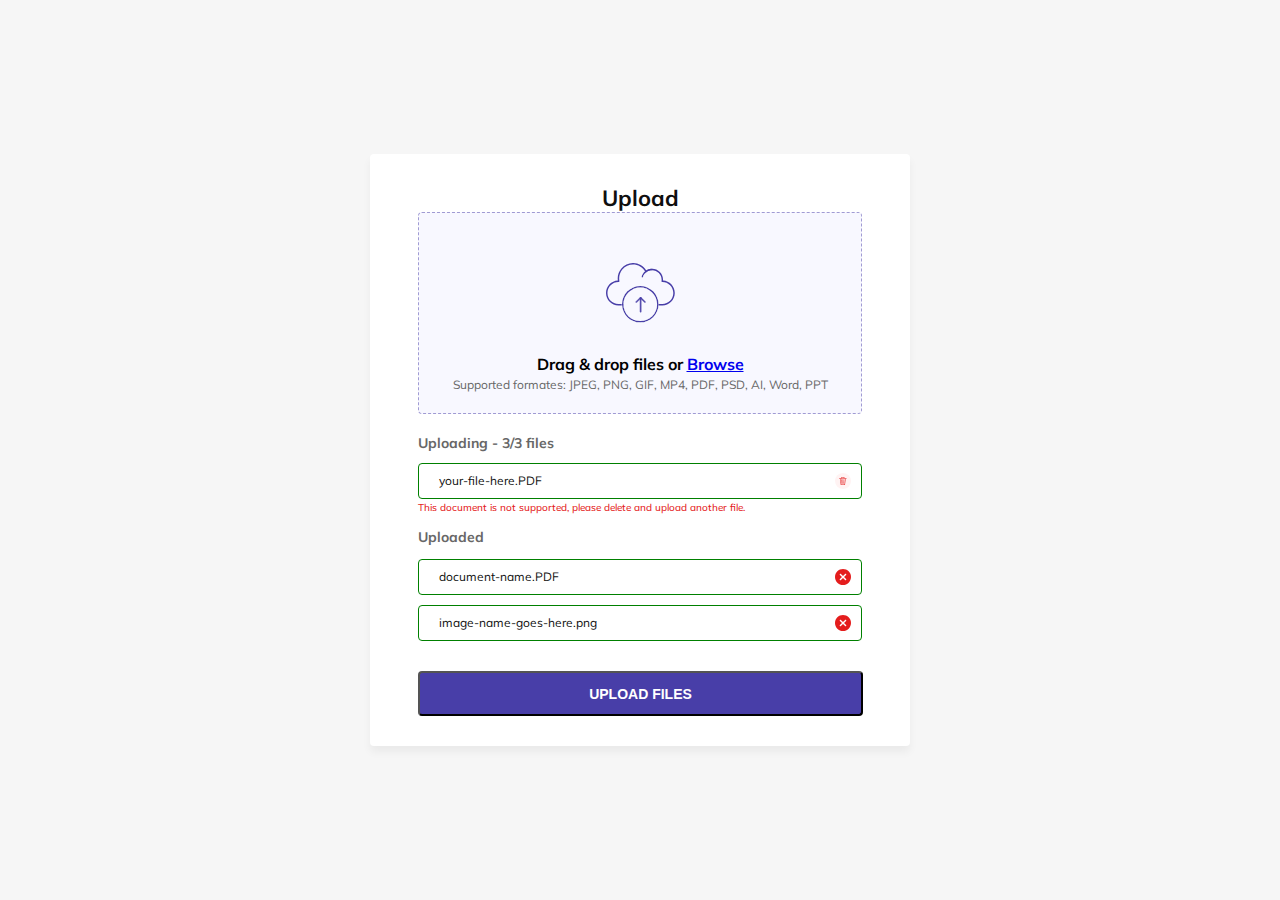
<file: index.html>
<!DOCTYPE html>
<html lang="en">
  <head>
    <meta charset="UTF-8" />
    <meta name="viewport" content="width=device-width, initial-scale=1.0" />
    <title>Document</title>
    <link rel="preconnect" href="https://fonts.googleapis.com" />
    <link rel="preconnect" href="https://fonts.gstatic.com" crossorigin />
    <link
      href="https://fonts.googleapis.com/css2?family=Mulish:ital,wght@0,200..1000;1,200..1000&display=swap"
      rel="stylesheet"
    />
    <link rel="stylesheet" href="style.css" />
  </head>
  <body>
    <div class="box">
      <div class="container">
        <h1 class="title">Upload</h1>
        <label class="container__box">
          <div class="icon"><img src="cloud.svg" alt="Облачко" /></div>
          <header class="text">
            Drag & drop files or <a href="#">Browse</a>
          </header>
          <p class="text__description">
            Supported formates: JPEG, PNG, GIF, MP4, PDF, PSD, AI, Word, PPT
          </p>
          <input type="file" class="container__field" />
        </label>
        <div class="box-text">
          <p class="text__uploading text__uploading-margin">
            Uploading - 3/3 files
          </p>
          <!-- <input
            placeholder="your-file-here.PDF"
            class="input_txt"
            type="text"
          /> -->
          <div class="input__txt">
            <p class="input__txt-placeholder">your-file-here.PDF</p>
            <img src="delete.svg" alt="Иконка" />
          </div>
          <p class="warring__txt">
            This document is not supported, please delete and upload another
            file.
          </p>
          <p class="text__uploading text__uploading-margin1">Uploaded</p>
          <!-- <input
            placeholder="document-name.PDF"
            class="input_txt margin__txt"
            type="text"
          />
          <input
            placeholder="image-name-goes-here.png"
            class="input_txt margin__txt"
            type="text"
          /> -->
          <div class="input__txt margin__txt">
            <p class="input__txt-placeholder">document-name.PDF</p>
            <img src="crossIcon.svg" alt="Иконка" />
          </div>
          <div class="input__txt margin__txt">
            <p class="input__txt-placeholder">image-name-goes-here.png</p>
            <img src="crossIcon.svg" alt="Иконка" />
          </div>
          <button class="upload__button">Upload Files</button>
        </div>
      </div>
    </div>
  </body>
</html>
</file>
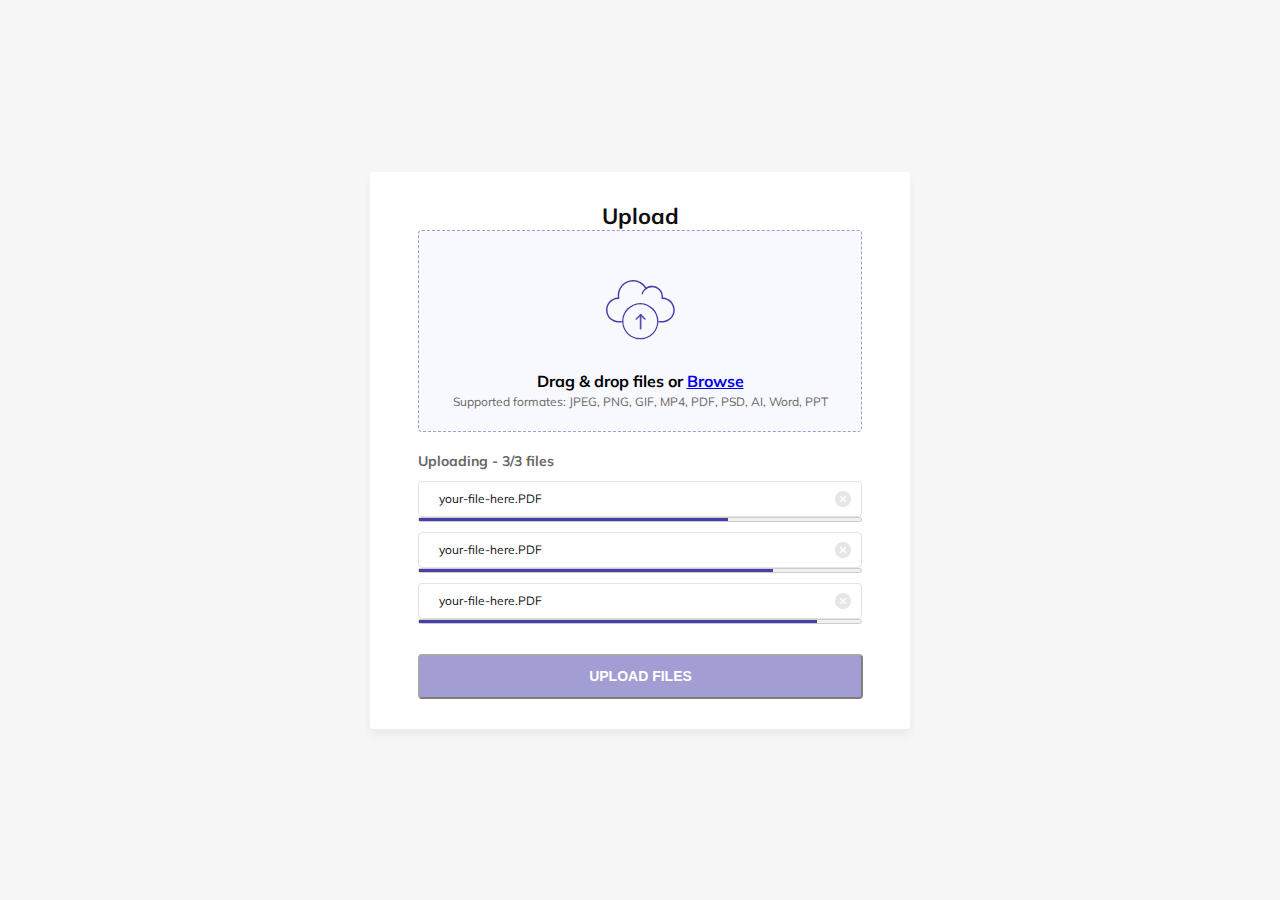
<file: Loader/index.html>
<!DOCTYPE html>
<html lang="en">
  <head>
    <meta charset="UTF-8" />
    <meta name="viewport" content="width=device-width, initial-scale=1.0" />
    <title>Document</title>
    <link rel="preconnect" href="https://fonts.googleapis.com" />
    <link rel="preconnect" href="https://fonts.gstatic.com" crossorigin />
    <link
      href="https://fonts.googleapis.com/css2?family=Mulish:ital,wght@0,200..1000;1,200..1000&display=swap"
      rel="stylesheet"
    />
    <link rel="stylesheet" href="style.css" />
  </head>
  <body>
    <div class="box">
      <div class="container">
        <h1 class="title">Upload</h1>
        <label class="container__box">
          <div class="icon"><img src="./img/cloud.svg" alt="Облачко" /></div>
          <header class="text">
            Drag & drop files or <a href="#">Browse</a>
          </header>
          <p class="text__description">
            Supported formates: JPEG, PNG, GIF, MP4, PDF, PSD, AI, Word, PPT
          </p>
          <input type="file" class="container__field" />
        </label>
        <div class="box-text">
          <p class="text__uploading text__uploading-margin">
            Uploading - 3/3 files
          </p>
          <!-- Инупт1 -->
          <div>
            <div class="input__txt margin__txt">
              <p class="input__txt-placeholder">your-file-here.PDF</p>
              <img src="./img/crossI.svg" alt="Иконка" />
            </div>
            <div class="progress-bar">
              <div class="progress"></div>
            </div>
          </div>
          <!-- Инупт2 -->
          <div>
            <div class="input__txt margin__txt">
              <p class="input__txt-placeholder">your-file-here.PDF</p>
              <img src="./img/crossI.svg" alt="Иконка" />
            </div>
            <div class="progress-bar">
              <div class="progress__2"></div>
            </div>
          </div>
          <!-- Инпут3 -->
          <div>
            <div class="input__txt margin__txt">
              <p class="input__txt-placeholder">your-file-here.PDF</p>
              <img src="./img/crossI.svg" alt="Иконка" />
            </div>
            <div class="progress-bar">
              <div class="progress__3"></div>
            </div>
          </div>
          <button class="upload__button">Upload Files</button>
        </div>
      </div>
    </div>
  </body>
</html>
</file>
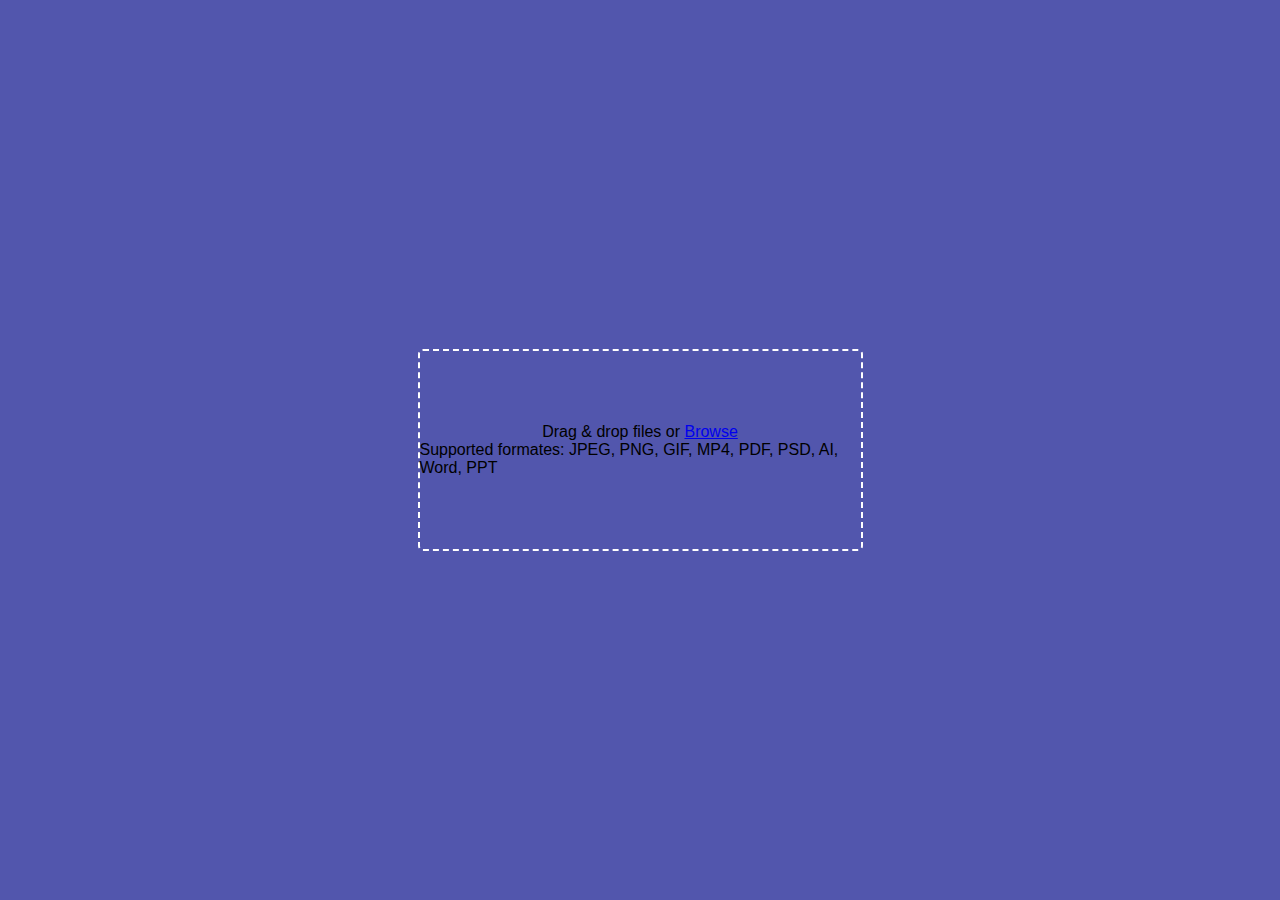
<file: Drag&Drop/iindex.html>
<!DOCTYPE html>
<html lang="en">
  <head>
    <meta charset="UTF-8" />
    <meta name="viewport" content="width=device-width, initial-scale=1.0" />
    <title>Document</title>
    <link rel="stylesheet" href="style.css" />
  </head>
  <body>
    <div class="drag-area">
      <div class="icon"><i class="fas fa-cloud-upload-alt"></i></div>
      <header>Drag & drop files or <a href="#">Browse</a></header>
      <p>Supported formates: JPEG, PNG, GIF, MP4, PDF, PSD, AI, Word, PPT</p>
    </div>
  </body>
</html>
</file>
<file: style.css>
*,
*:before,
*:after {
  margin: 0;
  padding: 0;
  box-sizing: border-box;
}

:root {
  /* Тут хранятся переменные! */
  --border-radius: 4px;
  --font-family: "Mulish", Arial, sans-serif;
  /*Тут хранятся общие стили, которые применяются 
  к файлу  */
  background-color: #f6f6f6;
  font-family: var(--font-family);
  font-optical-sizing: auto;
  font-weight: 400;
  font-style: normal;
}
.box {
  display: grid;
  padding: 65px;
  min-height: 100vh;
}
.container {
  max-width: 540px;
  border-radius: var(--border-radius);
  box-shadow: 0px 6px 8px 0px rgba(0, 0, 0, 0.05);
  background: rgb(255, 255, 255);
  position: relative;
  padding: 30px 48px;
  margin: auto;
}
.title {
  color: rgb(15, 15, 15);
  font-size: 22px;
  font-weight: 700;
  line-height: 28px;
  letter-spacing: 0%;
  text-align: center;
}
.container__box {
  display: flex;
  flex-direction: column;
  justify-content: center;
  align-items: center;
  background: #f8f8ff;
  min-height: 202px;
  --border-color: 0.5;
  border: 1px dashed rgba(73, 62, 168, var(--border-color));
  position: relative;
  border-radius: var(--border-radius);
}
.container__box:hover {
  --border-color: 1;
}

.container__field {
  position: absolute;
  z-index: -1;
}
.icon {
  padding-top: 30px;
  padding-bottom: 25px;
}
.text {
  font-size: 16px;
  font-weight: 700;
  line-height: 24px;
  letter-spacing: 0%;
  text-align: center;
}
.text__description {
  color: rgb(103, 103, 103);
  font-size: 12px;
  font-weight: 400;
  line-height: 18px;
  letter-spacing: 0%;
  text-align: center;
}
.text__uploading {
  color: rgb(103, 103, 103);
  font-size: 14px;
  font-weight: 700;
  line-height: 18px;
  letter-spacing: 0%;
}
.text__uploading-margin {
  margin-top: 20px;
  margin-bottom: 11px;
}
.text__uploading-margin1 {
  margin-top: 11px;
  margin-bottom: 13px;
}

.input__txt {
  width: 100%;
  height: 36px;
  border: 0.5px solid green;
  border-radius: var(--border-radius);
  background: rgb(255, 255, 255);
  display: flex;
  justify-content: space-between;
  align-items: center;
  padding: 10px;
}
.input__txt:hover {
  border: 0.5px solid rgb(228, 29, 29);
}
.input__txt-placeholder {
  color: rgb(15, 15, 15);
  font-size: 12px;
  font-weight: 400;
  line-height: 18px;
  letter-spacing: 0%;
  padding-left: 10px;
}
.warring__txt {
  color: rgb(228, 29, 29);
  font-size: 10px;
  font-weight: 500;
  line-height: 18px;
  letter-spacing: 0%;
}
.margin__txt {
  margin-bottom: 10px;
}

.upload__button {
  margin-top: 20px;
  border-radius: 4px;
  background: rgb(72, 62, 168);
  width: 445px;
  height: 45px;
  color: rgb(255, 255, 255);
  font-size: 14px;
  font-weight: 700;
  line-height: 18px;
  letter-spacing: 0%;
  text-transform: uppercase;
}
</file>
<file: Loader/style.css>
*,
*:before,
*:after {
  margin: 0;
  padding: 0;
  box-sizing: border-box;
}

:root {
  /* Тут хранятся переменные! */
  --border-radius: 4px;
  --font-family: "Mulish", Arial, sans-serif;
  /*Тут хранятся общие стили, которые применяются 
  к файлу  */
  background-color: #f6f6f6;
  font-family: var(--font-family);
  font-optical-sizing: auto;
  font-weight: 400;
  font-style: normal;
}
.box {
  display: grid;
  padding: 65px;
  min-height: 100vh;
}
.container {
  max-width: 540px;
  border-radius: var(--border-radius);
  box-shadow: 0px 6px 8px 0px rgba(0, 0, 0, 0.05);
  background: rgb(255, 255, 255);
  position: relative;
  padding: 30px 48px;
  margin: auto;
}
.title {
  color: rgb(15, 15, 15);
  font-size: 22px;
  font-weight: 700;
  line-height: 28px;
  letter-spacing: 0%;
  text-align: center;
}
.container__box {
  display: flex;
  flex-direction: column;
  justify-content: center;
  align-items: center;
  background: #f8f8ff;
  min-height: 202px;
  --border-color: 0.5;
  border: 1px dashed rgba(73, 62, 168, var(--border-color));
  position: relative;
  border-radius: var(--border-radius);
}
.container__box:hover {
  --border-color: 1;
}

.container__field {
  position: absolute;
  z-index: -1;
}
.icon {
  padding-top: 30px;
  padding-bottom: 25px;
}
.text {
  font-size: 16px;
  font-weight: 700;
  line-height: 24px;
  letter-spacing: 0%;
  text-align: center;
}
.text__description {
  color: rgb(103, 103, 103);
  font-size: 12px;
  font-weight: 400;
  line-height: 18px;
  letter-spacing: 0%;
  text-align: center;
}
.text__uploading {
  color: rgb(103, 103, 103);
  font-size: 14px;
  font-weight: 700;
  line-height: 18px;
  letter-spacing: 0%;
}
.text__uploading-margin {
  margin-top: 20px;
  margin-bottom: 11px;
}
.text__uploading-margin1 {
  margin-top: 11px;
  margin-bottom: 13px;
}

.input__txt {
  width: 100%;
  height: 36px;
  border: 0.5px solid rgb(227, 227, 227);
  border-radius: var(--border-radius);
  background: rgb(255, 255, 255);
  display: flex;
  justify-content: space-between;
  align-items: center;
  padding: 10px;
}
.input__txt:hover {
  border: 0.5px solid rgb(228, 29, 29);
}
.input__txt-placeholder {
  color: rgb(15, 15, 15);
  font-size: 12px;
  font-weight: 400;
  line-height: 18px;
  letter-spacing: 0%;
  padding-left: 10px;
}
.warring__txt {
  color: rgb(228, 29, 29);
  font-size: 10px;
  font-weight: 500;
  line-height: 18px;
  letter-spacing: 0%;
}
.margin__txt {
  /* margin-bottom: 10px; */
}

.upload__button {
  margin-top: 20px;
  border-radius: 4px;
  background: rgb(72, 62, 168);
  width: 445px;
  height: 45px;
  color: rgb(255, 255, 255);
  font-size: 14px;
  font-weight: 700;
  line-height: 18px;
  letter-spacing: 0%;
  text-transform: uppercase;
  opacity: 0.5;
}
.progress-bar {
  width: 100%;
  height: 5px;
  background-color: #f1f1f1;
  border: 1px solid #ccc;
  border-radius: 10px;
  position: relative;
  margin-bottom: 10px;
}
.progress {
  width: 70%;
  height: 100%;
  background-color: rgb(72, 62, 168);
}
.progress__2 {
  width: 80%;
  height: 100%;
  background-color: rgb(72, 62, 168);
}

.progress__3 {
  width: 90%;
  height: 100%;
  background-color: rgb(72, 62, 168);
}
</file>
<file: Drag&Drop/style.css>
* {
  margin: 0;
  padding: 0;
  box-sizing: border-box;
  font-family: "Poppins", sans-serif;
}

body {
  display: flex;
  align-items: center;
  justify-content: center;
  min-height: 100vh;
  background: #5256ad;
}

.drag-area {
  border: 2px dashed #fff;
  height: 202px;
  width: 445px;
  border-radius: 5px;
  display: flex;
  align-items: center;
  justify-content: center;
  flex-direction: column;
}
</file>
